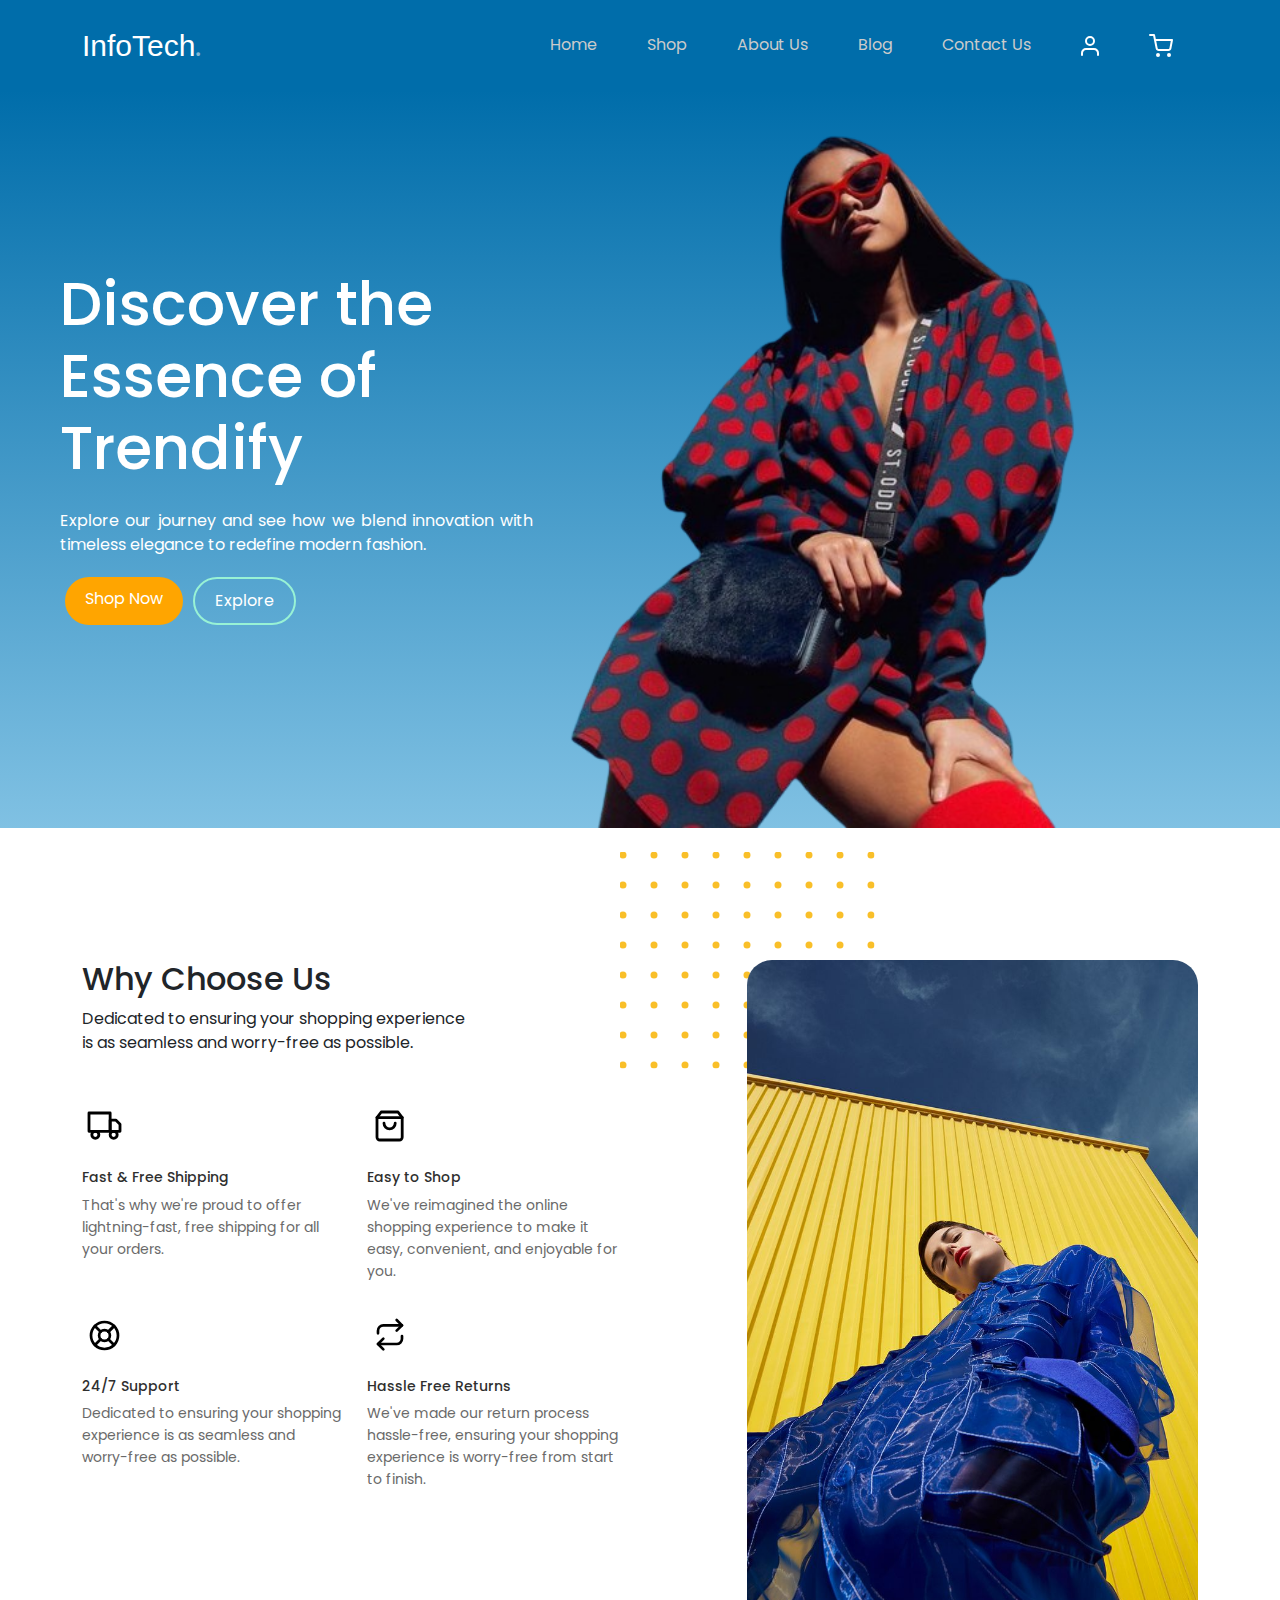
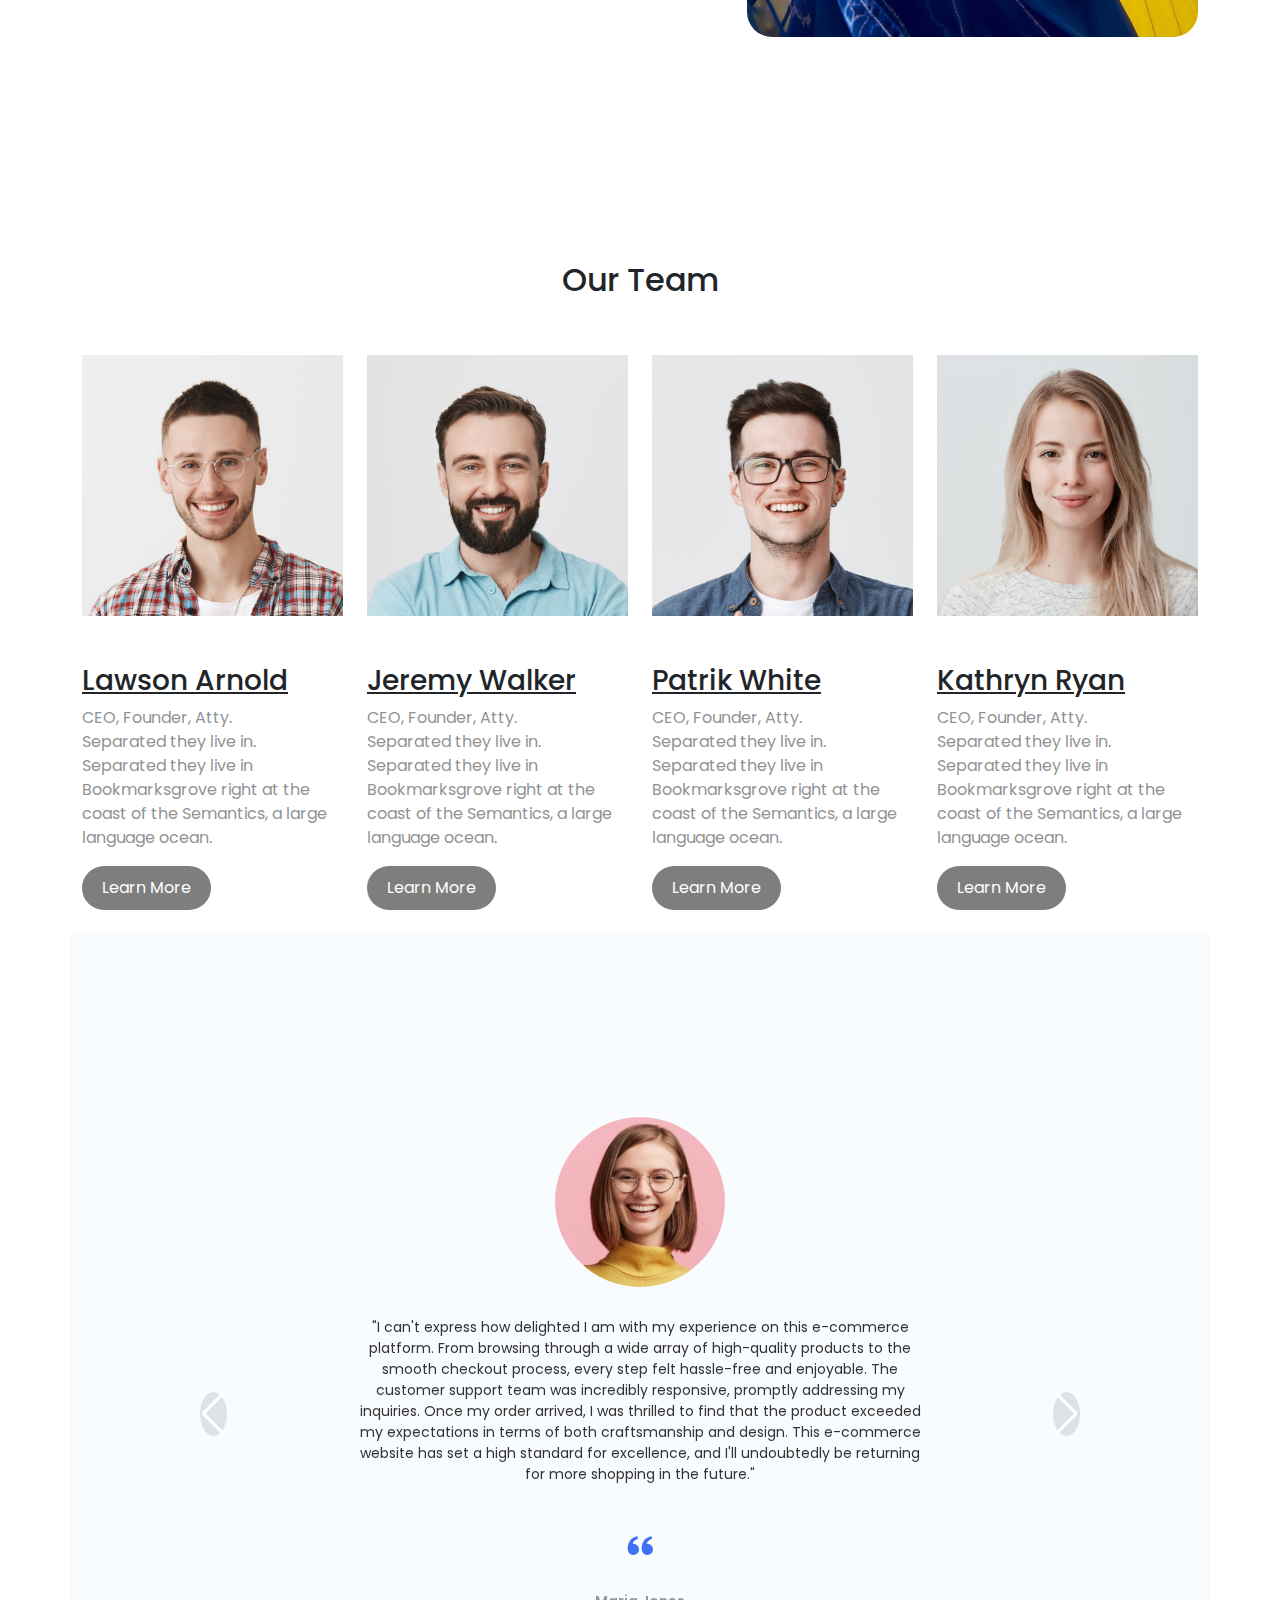
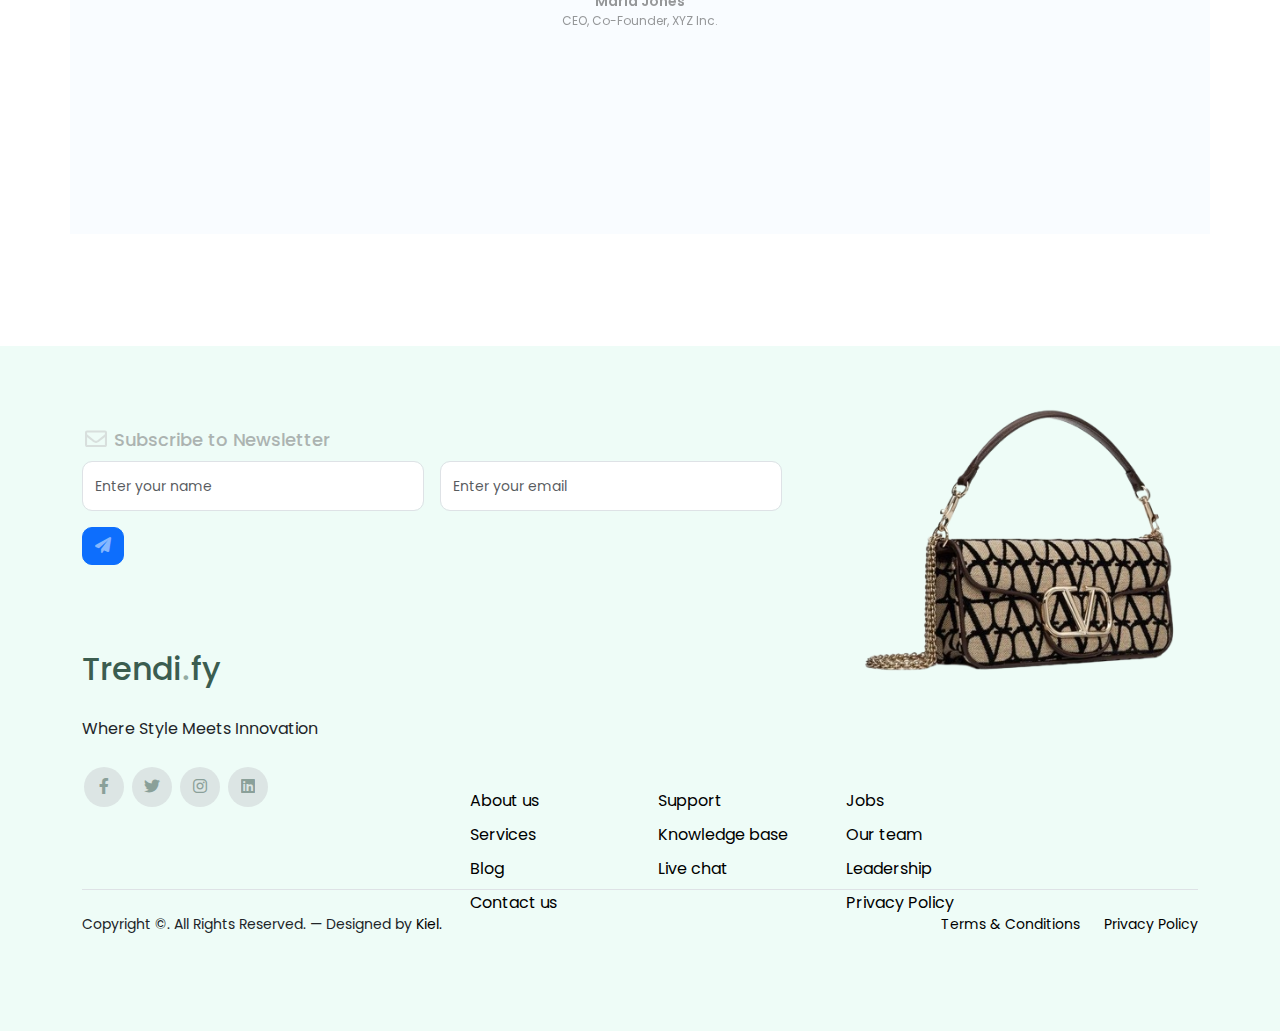
<file: about us.html>
<!DOCTYPE html>
<html lang="en">
  <head>
    <meta charset="UTF-8" />
    <meta name="viewport" content="width=device-width, initial-scale=1.0" />
    <title>Trendify</title>
		<!--CSS-->
    <link rel="stylesheet" href="css/style.css"/>
		<!--Bootstrap-->
    <link rel="stylesheet" href="bootstrap-5.3.2-dist/css/bootstrap.min.css"/>
    <link rel="stylesheet" href="bootstrap-5.3.2-dist/js/bootstrap.min.js"/>
		<!--JS Swiper-->
		<link rel="stylesheet" href="css/swiper-bundle.min.css" />
		<!--Boxicon CDN-->
    <link href='https://unpkg.com/boxicons@2.1.4/css/boxicons.min.css' rel='stylesheet'>
		<!--Font-Awesome CDN-->
    <link href="https://cdnjs.cloudflare.com/ajax/libs/font-awesome/6.0.0-beta3/css/all.min.css" rel="stylesheet">
    <link href="https://cdn.jsdelivr.net/npm/bootstrap@5.3.2/dist/css/bootstrap.min.css" rel="stylesheet" integrity="sha384-T3c6CoIi6uLrA9TneNEoa7RxnatzjcDSCmG1MXxSR1GAsXEV/Dwwykc2MPK8M2HN" crossorigin="anonymous">
		<!--Website Logo Favicon-->
		<link rel="icon" type="image/png" href="images/favicon-32x32.png" sizes="32x32" />
</head>
<body>
		<!--Navigation Menu-->
    <header class="section-section1">
      <nav class="navbar navbar-expand-lg">
        <div class="container">
          <a class="navbar-brand" href="#">InfoTech<span>.</span></a>
          <button class="navbar-toggler" type="button" data-bs-toggle="collapse" data-bs-target="#navbarSupportedContent" aria-controls="navbarSupportedContent" aria-expanded="false" aria-label="Toggle navigation">
            <span class="navbar-toggler-icon"></span>
          </button>
          <div class="collapse navbar-collapse" id="navbarSupportedContent">
            <ul class="navbar-nav ms-auto mb-2 mb-lg-0">
              <li class="nav-item">
                <a class="nav-link" href="index.html">Home</a>
              </li>
              <li class="nav-item">
                <a class="nav-link" href="shop.html">Shop</a>
              </li>
              <li class="nav-item">
                <a class="nav-link" href="about us.html">About Us</a>
              </li>
              <li class="nav-item">
                <a class="nav-link" href="blog.html">Blog</a>
              </li>
              <li class="nav-item">
                <a class="nav-link" href="contact.html">Contact Us</a>
              </li>
              <li class="nav-item">
                <a class="nav-link" href="#"><img src="images/user.svg"></a>
              </li>
              <li class="nav-item">
                <a class="nav-link" href="#"><img src="images/cart.svg"></a>
              </li>
            </ul>
          </div>
        </div>
      </nav>
    </header>

    <!--Image Header-->
    <div class="section-section2">
      <div class="col-lg-5">
          <h1>Discover the Essence of Trendify</h1>
          <p>Explore our journey and see how we blend innovation with timeless elegance to redefine modern fashion.</p>
          <div class="buttons">
              <a class="shop-now-button" href="#">Shop Now</a>
              <a class="explore-button" href="#">Explore</a>
          </div>
      </div>
      <div class="col-lg-7">
          <div class="image-container">
              <img src="images/image-header 3.png" alt="PNG Image" class="img-fluid">
          </div>
      </div>
  </div>

		<!-- Start Why Choose Us Section -->
		<div class="why-choose-section">
			<div class="container">
				<div class="row justify-content-between">
					<div class="col-lg-6">
						<h2 class="section-title">Why Choose Us</h2>
						<p>Dedicated to ensuring your shopping experience<br>is as seamless and worry-free as possible.</p>

						<div class="row my-5">
							<div class="col-6 col-md-6">
								<div class="feature">
									<div class="icon">
										<img src="images/truck.svg" class="img-fluid">
									</div>
									<h3>Fast & Free Shipping</h3>
									<p>That's why we're proud to offer lightning-fast, free shipping for all your orders.</p>
								</div>
							</div>

							<div class="col-6 col-md-6">
								<div class="feature">
									<div class="icon">
										<img src="images/bag.svg" class="img-fluid">
									</div>
									<h3>Easy to Shop</h3>
									<p>We've reimagined the online shopping experience to make it easy, convenient, and enjoyable for you.</p>
								</div>
							</div>

							<div class="col-6 col-md-6">
								<div class="feature">
									<div class="icon">
										<img src="images/support.svg" class="img-fluid">
									</div>
									<h3>24/7 Support</h3>
									<p>Dedicated to ensuring your shopping experience is as seamless and worry-free as possible.</p>
								</div>
							</div>

							<div class="col-6 col-md-6">
								<div class="feature">
									<div class="icon">
										<img src="images/return.svg" class="imf-fluid">
									</div>
									<h3>Hassle Free Returns</h3>
									<p>We've made our return process hassle-free, ensuring your shopping experience is worry-free from start to finish.</p>
								</div>
							</div>

						</div>
					</div>

					<div class="col-lg-5">
						<div class="img-wrap">
							<img src="images/why-choose-us-img.jpg" alt="Image" class="img-fluid">
						</div>
					</div>

				</div>
			</div>
		</div>

		<div class="about-us-section">
			<div class="container">

				<div class="row mb-5">
					<div class="col-lg-5 mx-auto text-center">
						<h2 class="section-title">Our Team</h2>
					</div>
				</div>

				<div class="row">

					<!-- Start Column 1 -->
					<div class="col-12 col-md-6 col-lg-3 mb-5 mb-md-0">
						<img src="images/person_1.jpg" class="img-fluid mb-5">
						<h3><a href="#" class="text-dark">Lawson Arnold</a></h3>
            <span class="d-block position mb-4">CEO, Founder, Atty.
            <p>Separated they live in.
            Separated they live in Bookmarksgrove right at the coast of the Semantics, a large language ocean.</p>
            <p class="mb-0"><a class="learn-more-button" href="#">Learn More</a></p>
					</div> 
					<!-- End Column 1 -->

					<!-- Start Column 2 -->
					<div class="col-12 col-md-6 col-lg-3 mb-5 mb-md-0">
						<img src="images/person_2.jpg" class="img-fluid mb-5">
						<h3 class="name"><a href="#" class="text-dark">Jeremy Walker</a></h3>
            <span class="d-block position mb-4">CEO, Founder, Atty.
            <p>Separated they live in.
            Separated they live in Bookmarksgrove right at the coast of the Semantics, a large language ocean.</p>
            <p class="mb-0 text-dark"><a class="learn-more-button" href="#">Learn More</a></p>

					</div> 
					<!-- End Column 2 -->

					<!-- Start Column 3 -->
					<div class="col-12 col-md-6 col-lg-3 mb-5 mb-md-0">
						<img src="images/person_3.jpg" class="img-fluid mb-5">
						<h3 class="name"><a href="#" class="text-dark">Patrik White</a></h3>
            <span class="d-block position mb-4">CEO, Founder, Atty.
            <p>Separated they live in.
            Separated they live in Bookmarksgrove right at the coast of the Semantics, a large language ocean.</p>
            <p class="mb-0"><a class="learn-more-button" href="#">Learn More</a></p>
					</div> 
					<!-- End Column 3 -->

					<!-- Start Column 4 -->
					<div class="col-12 col-md-6 col-lg-3 mb-5 mb-md-0">
						<img src="images/person_4.jpg" class="img-fluid mb-5">

						<h3 class="name"><a href="#" class="text-dark">Kathryn Ryan</a></h3>
            <span class="d-block position mb-4">CEO, Founder, Atty.
            <p>Separated they live in.
            Separated they live in Bookmarksgrove right at the coast of the Semantics, a large language ocean.</p>
            <p class="mb-0"><a class="learn-more-button" href="#">Learn More</a></p>
					</div> 
					<!-- End Column 4 -->

    <!--Testimonial-->
    <section class="testi-container" id="testi-container-2">
      <div class="testimonial mySwiper">
        <div class="testi-content swiper-wrapper">
          <div class="slide swiper-slide">
            <img src="images/person-1.png" alt="" class="image" />
            <p>
							"I can't express how delighted I am with my experience on this e-commerce platform. From browsing through a wide array of high-quality products to the smooth checkout process, every step felt hassle-free and enjoyable. The customer support team was incredibly responsive, promptly addressing my inquiries. Once my order arrived, I was thrilled to find that the product exceeded my expectations in terms of both craftsmanship and design. This e-commerce website has set a high standard for excellence, and I'll undoubtedly be returning for more shopping in the future."
            </p>

            <i class="bx bxs-quote-alt-left quote-icon"></i>

            <div class="details">
              <span class="name">Maria Jones</span>
              <span class="job">CEO, Co-Founder, XYZ Inc.</span>
            </div>
          </div>
          <div class="slide swiper-slide">
            <img src="images/person-1.png" alt="" class="image" />
            <p>
							"I can't praise the modern interior design services offered by this website enough. From the moment I engaged with their talented team, it was evident that they were committed to making my vision a reality. Their keen attention to detail, creative flair, and dedication to understanding my preferences made the entire design process seamless and enjoyable. The end result was nothing short of spectacular – a beautifully transformed living space that perfectly reflects my style and needs. I wholeheartedly recommend this website to anyone seeking top-notch modern interior design services that truly elevate the ambiance of your home."
            </p>

            <i class="bx bxs-quote-alt-left quote-icon"></i>

            <div class="details">
              <span class="name">Karrie Garner</span>
              <span class="job">CEO of I.K Furnitures Corp</span>
            </div>
          </div>
          <div class="slide swiper-slide">
            <img src="images/person-1.png" alt="" class="image" />
            <p>
							"This modern interior design website has been a game-changer for me. Their team's creativity, professionalism, and attention to detail have turned my house into a dream home. From the initial consultation to the final execution, every step was a pleasure. The innovative design concepts and practical solutions they introduced have not only elevated the aesthetics of my space but also enhanced its functionality. I am beyond satisfied with the transformation they've achieved, and I can't recommend this website enough to anyone looking for a modern interior design partner."
            </p>

            <i class="bx bxs-quote-alt-left quote-icon"></i>

            <div class="details">
              <span class="name">Marnie Lotter</span>
              <span class="job">COO, Shareholder of Francisco Org.</span>
            </div>
          </div>
        </div>
        <div class="swiper-button-next nav-btn"></div>
        <div class="swiper-button-prev nav-btn"></div>
        <div class="swiper-pagination"></div>
      </div>
    </section>

					

				</div>
			</div>
		</div>
		<!-- Start Footer Section -->
		<footer class="footer-section">
			<div class="container relative">

				<div class="bag-img">
					<img src="images/bag.png" alt="Image" class="img-fluid">
				</div>

				<div class="row">
					<div class="col-lg-8">
						<div class="subscription-form">
							<h3 class="d-flex align-items-center"><span class="me-1"><img src="images/envelope-outline.svg" alt="Image" class="img-fluid"></span><span>Subscribe to Newsletter</span></h3>

							<form action="#" class="row g-3">
								<div class="col-auto">
									<input type="text" class="form-control" placeholder="Enter your name">
								</div>
								<div class="col-auto">
									<input type="email" class="form-control" placeholder="Enter your email">
								</div>
								<div class="col-auto">
									<button class="btn btn-primary">
										<span class="fa fa-paper-plane"></span>
									</button>
								</div>
							</form>

						</div>
					</div>
				</div>

				<div class="row g-5 mb-5">
					<div class="col-lg-4">
						<div class="mb-4 footer-logo-wrap"><a href="#" class="footer-logo">Trendi<span>.</span>fy</a></div>
						<p class="mb-4">Where Style Meets Innovation</p>

						<ul class="list-unstyled custom-social">
							<li><a href="#"><span class="fa fa-brands fa-facebook-f"></span></a></li>
							<li><a href="#"><span class="fa fa-brands fa-twitter"></span></a></li>
							<li><a href="#"><span class="fa fa-brands fa-instagram"></span></a></li>
							<li><a href="#"><span class="fa fa-brands fa-linkedin"></span></a></li>
						</ul>
					</div>

					<div class="col-lg-8">
						<div class="row links-wrap">
							<div class="col-6 col-sm-6 col-md-3">
								<ul class="list-unstyled">
									<li><a href="#">About us</a></li>
									<li><a href="#">Services</a></li>
									<li><a href="#">Blog</a></li>
									<li><a href="#">Contact us</a></li>
								</ul>
							</div>

							<div class="col-6 col-sm-6 col-md-3">
								<ul class="list-unstyled">
									<li><a href="#">Support</a></li>
									<li><a href="#">Knowledge base</a></li>
									<li><a href="#">Live chat</a></li>
								</ul>
							</div>

							<div class="col-6 col-sm-6 col-md-3">
								<ul class="list-unstyled">
									<li><a href="#">Jobs</a></li>
									<li><a href="#">Our team</a></li>
									<li><a href="#">Leadership</a></li>
									<li><a href="#">Privacy Policy</a></li>
								</ul>
							</div>
						</div>
					</div>

				</div>

				<div class="border-top copyright">
					<div class="row pt-4">
						<div class="col-lg-6">
							<p class="mb-2 text-center text-lg-start">Copyright &copy;. All Rights Reserved. &mdash; Designed by <a href="#">Kiel.</a> 
            </p>
						</div>

						<div class="col-lg-6 text-center text-lg-end">
							<ul class="list-unstyled d-inline-flex ms-auto">
								<li class="me-4"><a href="#">Terms &amp; Conditions</a></li>
								<li><a href="#">Privacy Policy</a></li>
							</ul>
						</div>

					</div>
				</div>

			</div>
		</footer>


</body>
</html>
</file>
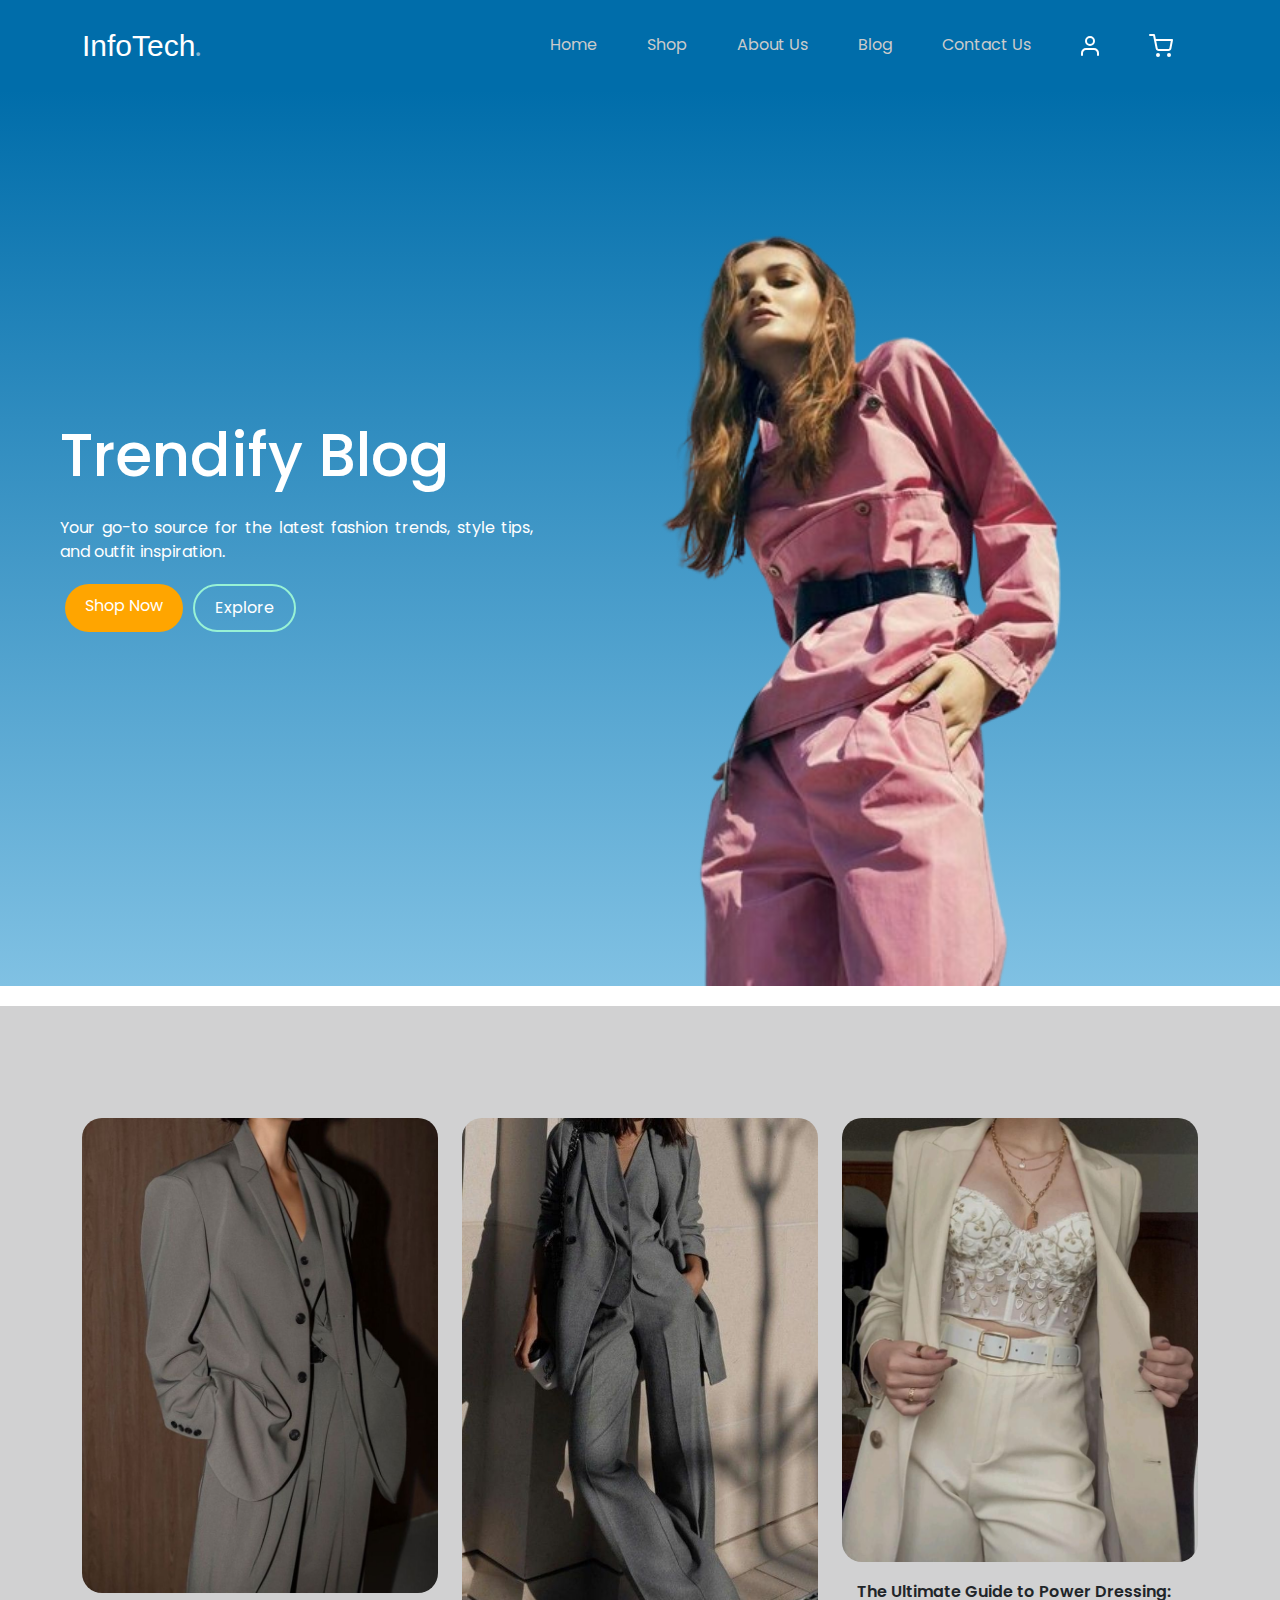
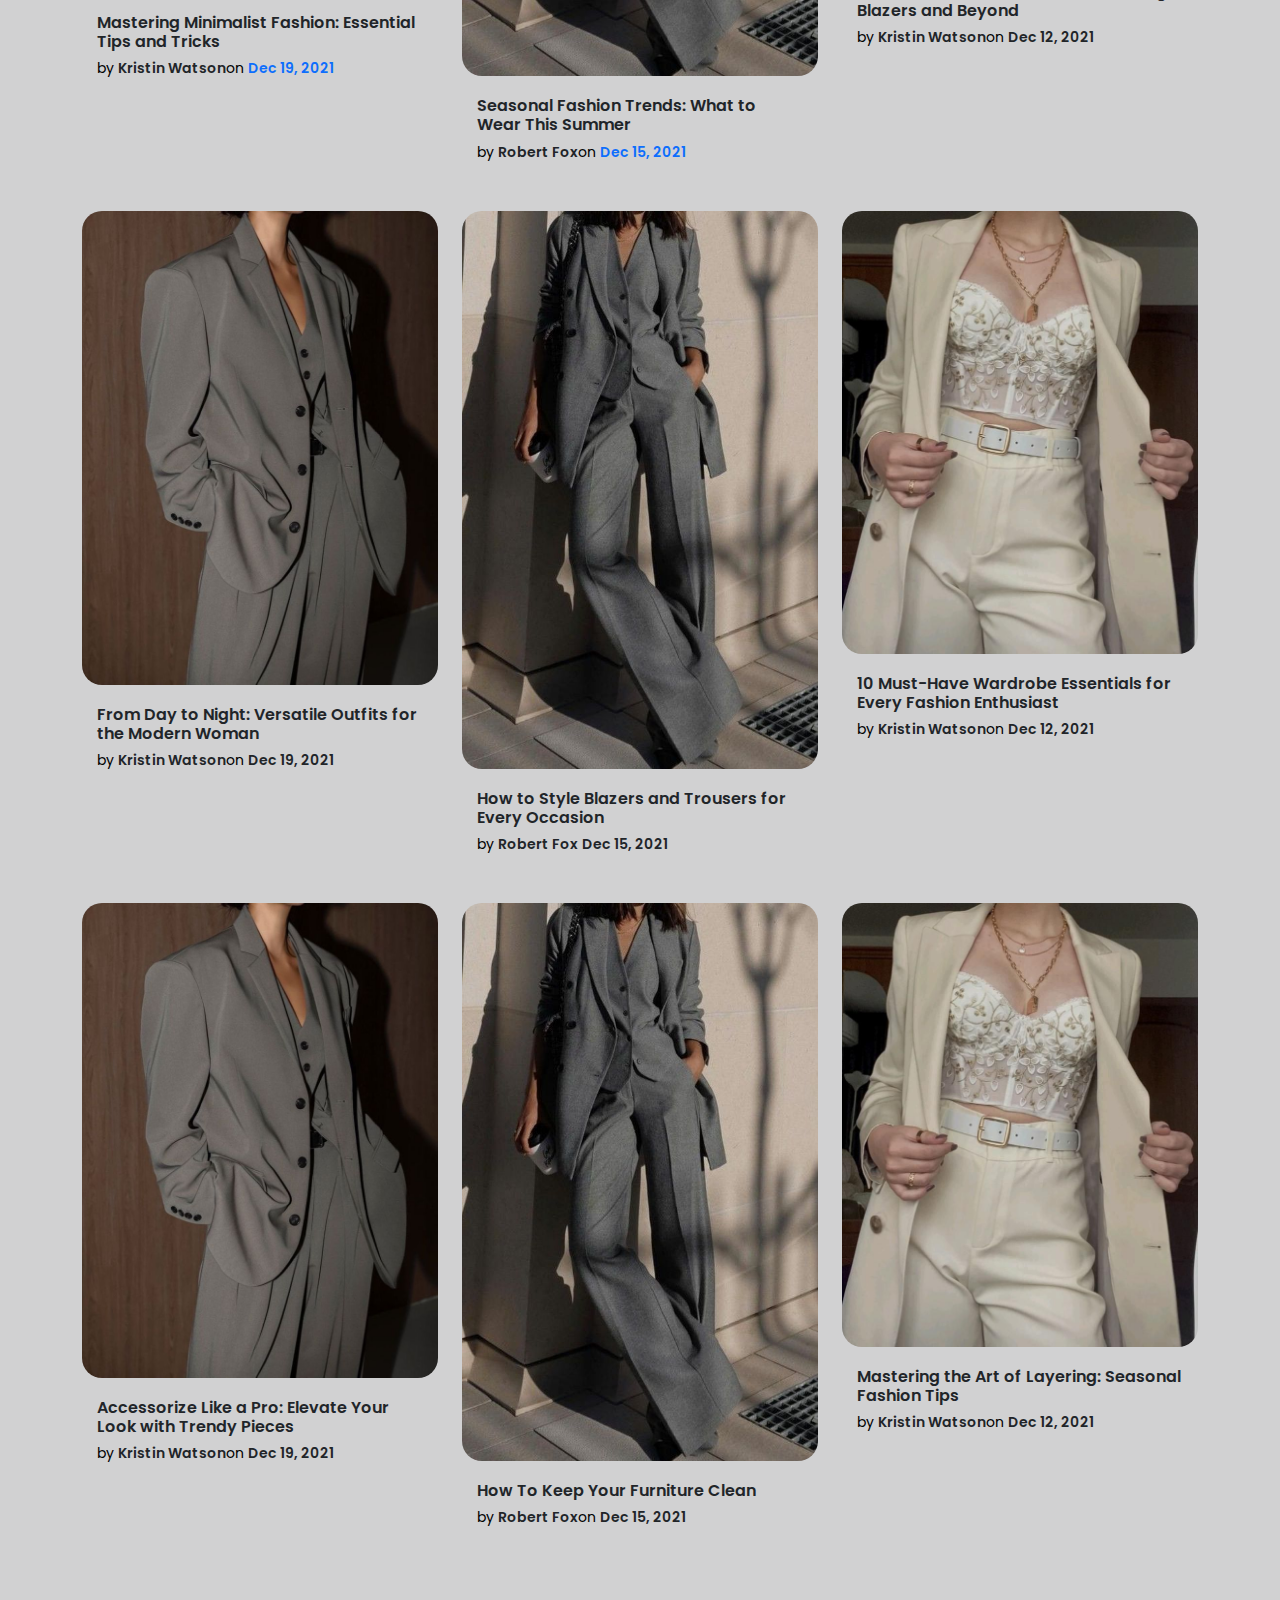
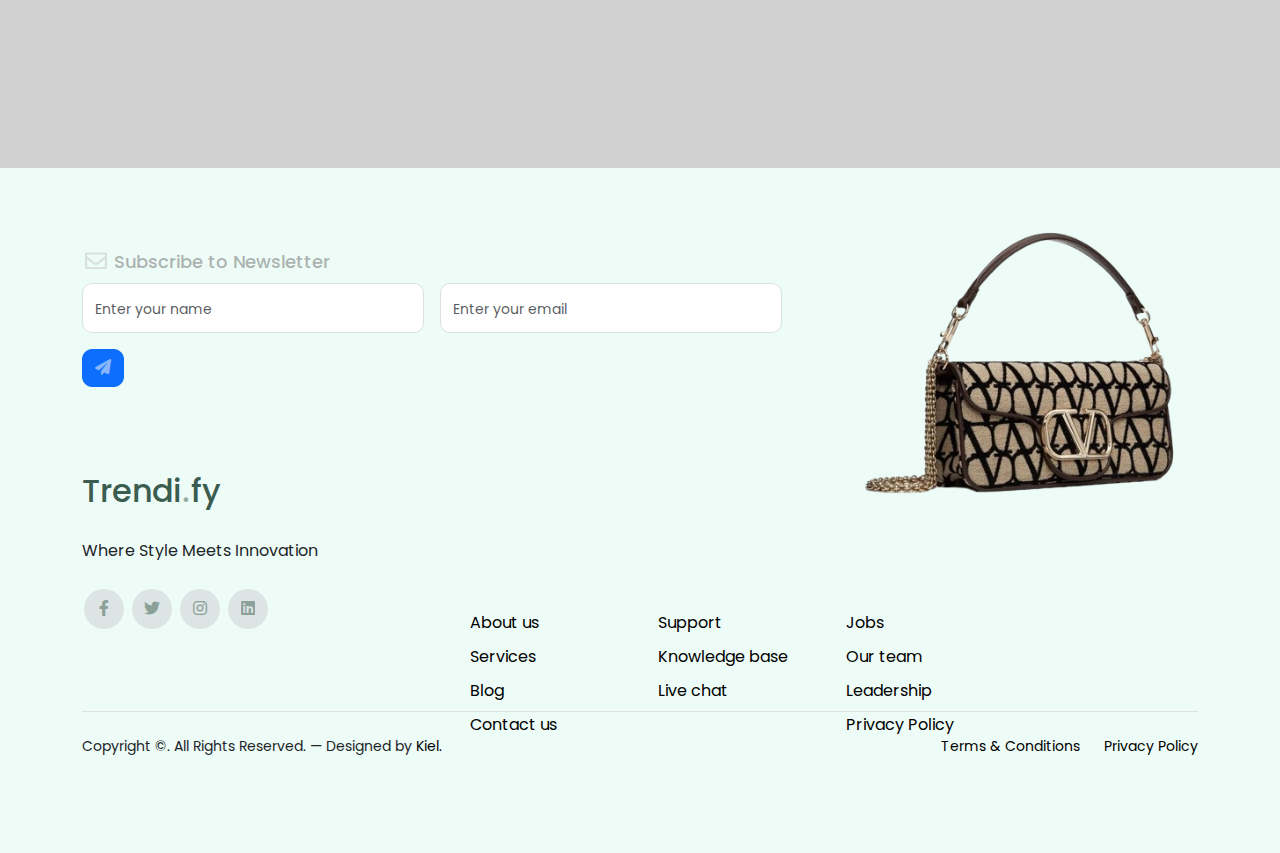
<file: blog.html>
<!DOCTYPE html>
<html lang="en">
  <head>
    <meta charset="UTF-8" />
    <meta name="viewport" content="width=device-width, initial-scale=1.0" />
    <title>Trendify</title>
		<!--CSS-->
    <link rel="stylesheet" href="css/style.css"/>
		<!--Bootstrap-->
    <link rel="stylesheet" href="bootstrap-5.3.2-dist/css/bootstrap.min.css"/>
    <link rel="stylesheet" href="bootstrap-5.3.2-dist/js/bootstrap.min.js"/>
		<!--JS Swiper-->
		<link rel="stylesheet" href="css/swiper-bundle.min.css" />
		<!--Boxicon CDN-->
    <link href='https://unpkg.com/boxicons@2.1.4/css/boxicons.min.css' rel='stylesheet'>
		<!--Font-Awesome CDN-->
    <link href="https://cdnjs.cloudflare.com/ajax/libs/font-awesome/6.0.0-beta3/css/all.min.css" rel="stylesheet">
    <link href="https://cdn.jsdelivr.net/npm/bootstrap@5.3.2/dist/css/bootstrap.min.css" rel="stylesheet" integrity="sha384-T3c6CoIi6uLrA9TneNEoa7RxnatzjcDSCmG1MXxSR1GAsXEV/Dwwykc2MPK8M2HN" crossorigin="anonymous">
		<!--Website Logo Favicon-->
		<link rel="icon" type="image/png" href="images/favicon-32x32.png" sizes="32x32" />
</head>
<body>
		<!--Navigation Menu-->
    <header class="section-section1">
      <nav class="navbar navbar-expand-lg">
        <div class="container">
          <a class="navbar-brand" href="#">InfoTech<span>.</span></a>
          <button class="navbar-toggler" type="button" data-bs-toggle="collapse" data-bs-target="#navbarSupportedContent" aria-controls="navbarSupportedContent" aria-expanded="false" aria-label="Toggle navigation">
            <span class="navbar-toggler-icon"></span>
          </button>
          <div class="collapse navbar-collapse" id="navbarSupportedContent">
            <ul class="navbar-nav ms-auto mb-2 mb-lg-0">
              <li class="nav-item">
                <a class="nav-link" href="index.html">Home</a>
              </li>
              <li class="nav-item">
                <a class="nav-link" href="shop.html">Shop</a>
              </li>
              <li class="nav-item">
                <a class="nav-link" href="about us.html">About Us</a>
              </li>
              <li class="nav-item">
                <a class="nav-link" href="blog.html">Blog</a>
              </li>
              <li class="nav-item">
                <a class="nav-link" href="contact.html">Contact Us</a>
              </li>
              <li class="nav-item">
                <a class="nav-link" href="#"><img src="images/user.svg"></a>
              </li>
              <li class="nav-item">
                <a class="nav-link" href="#"><img src="images/cart.svg"></a>
              </li>
            </ul>
          </div>
        </div>
      </nav>
    </header>

    <!--Image Header-->
    <div class="section-section2">
      <div class="col-lg-5">
          <h1>Trendify Blog</h1>
          <p>Your go-to source for the latest fashion trends, style tips, and outfit inspiration.</p>
          <div class="buttons">
              <a class="shop-now-button" href="#">Shop Now</a>
              <a class="explore-button" href="#">Explore</a>
          </div>
      </div>
      <div class="col-lg-7">
          <div class="image-container">
              <img src="images/image-header 5.png" alt="PNG Image" class="img-fluid">
          </div>
      </div>
  </div>

		<!-- Start Blog Section -->
		<div class="blog-section">
			<div class="container">
				
				<div class="row">

					<div class="col-12 col-sm-6 col-md-4 mb-5">
						<div class="post-entry">
							<a href="#" class="post-thumbnail"><img src="images/post-1.jpg" alt="Image" class="img-fluid"></a>
							<div class="post-content-entry">
								<h3><a class="text-dark" href="#">Mastering Minimalist Fashion: Essential Tips and Tricks</a></h3>
								<div class="meta">
									by <a class="text-dark" href="#">Kristin Watson</a>on <a href="#">Dec 19, 2021</a>
								</div>
							</div>
						</div>
					</div>

					<div class="col-12 col-sm-6 col-md-4 mb-5">
						<div class="post-entry">
							<a href="#" class="post-thumbnail"><img src="images/post-2.jpg" alt="Image" class="img-fluid"></a>
							<div class="post-content-entry">
								<h3><a class="text-dark" href="#">Seasonal Fashion Trends: What to Wear This Summer</a></h3>
								<div class="meta">
									by <a class="text-dark" href="#">Robert Fox</a>on <a href="#">Dec 15, 2021</a>
								</div>
							</div>
						</div>
					</div>

					<div class="col-12 col-sm-6 col-md-4 mb-5">
						<div class="post-entry">
							<a href="#" class="post-thumbnail"><img src="images/post-3.jpg" alt="Image" class="img-fluid"></a>
							<div class="post-content-entry">
								<h3><a class="text-dark" href="#">The Ultimate Guide to Power Dressing: Blazers and Beyond</a></h3>
								<div class="meta">
									by <a class="text-dark" href="#">Kristin Watson</a>on <a class="text-dark" href="#">Dec 12, 2021</a>
								</div>
							</div>
						</div>
					</div>

					<div class="col-12 col-sm-6 col-md-4 mb-5">
						<div class="post-entry">
							<a href="#" class="post-thumbnail"><img src="images/post-1.jpg" alt="Image" class="img-fluid"></a>
							<div class="post-content-entry">
								<h3><a class="text-dark" href="#">From Day to Night: Versatile Outfits for the Modern Woman</a></h3>
								<div class="meta">
									by <a class="text-dark" href="#">Kristin Watson</a>on <a class="text-dark" href="#">Dec 19, 2021</a>
								</div>
							</div>
						</div>
					</div>

					<div class="col-12 col-sm-6 col-md-4 mb-5">
						<div class="post-entry">
							<a href="#" class="post-thumbnail"><img src="images/post-2.jpg" alt="Image" class="img-fluid"></a>
							<div class="post-content-entry">
								<h3><a class="text-dark" href="#">How to Style Blazers and Trousers for Every Occasion</a></h3>
								<div class="meta">
									by <a class="text-dark" href="#">Robert Fox</a> <a class="text-dark" href="#">Dec 15, 2021</a>
								</div>
							</div>
						</div>
					</div>

					<div class="col-12 col-sm-6 col-md-4 mb-5">
						<div class="post-entry">
							<a href="#" class="post-thumbnail"><img src="images/post-3.jpg" alt="Image" class="img-fluid"></a>
							<div class="post-content-entry">
								<h3><a class="text-dark" href="#">10 Must-Have Wardrobe Essentials for Every Fashion Enthusiast</a></h3>
								<div class="meta">
									by <a class="text-dark" href="#">Kristin Watson</a>on <a class="text-dark" href="#">Dec 12, 2021</a>
								</div>
							</div>
						</div>
					</div>

					<div class="col-12 col-sm-6 col-md-4 mb-5">
						<div class="post-entry">
							<a href="#" class="post-thumbnail"><img src="images/post-1.jpg" alt="Image" class="img-fluid"></a>
							<div class="post-content-entry">
								<h3><a class="text-dark" href="#">Accessorize Like a Pro: Elevate Your Look with Trendy Pieces</a></h3>
								<div class="meta">
									by <a class="text-dark" href="#">Kristin Watson</a>on <a class="text-dark" href="#">Dec 19, 2021</a>
								</div>
							</div>
						</div>
					</div>

					<div class="col-12 col-sm-6 col-md-4 mb-5">
						<div class="post-entry">
							<a href="#" class="post-thumbnail"><img src="images/post-2.jpg" alt="Image" class="img-fluid"></a>
							<div class="post-content-entry">
								<h3><a class="text-dark" href="#">How To Keep Your Furniture Clean</a></h3>
								<div class="meta">
									by <a class="text-dark" href="#">Robert Fox</a>on <a class="text-dark" href="#">Dec 15, 2021</a>
								</div>
							</div>
						</div>
					</div>

					<div class="col-12 col-sm-6 col-md-4 mb-5">
						<div class="post-entry">
							<a href="#" class="post-thumbnail"><img src="images/post-3.jpg" alt="Image" class="img-fluid"></a>
							<div class="post-content-entry">
								<h3><a class="text-dark" href="#">Mastering the Art of Layering: Seasonal Fashion Tips</a></h3>
								<div class="meta">
									by <a class="text-dark" href="#">Kristin Watson</a>on <a class="text-dark" href="#">Dec 12, 2021</a>
								</div>
							</div>
						</div>
					</div>

				</div>
			</div>
		</div>

		<!-- Start Footer Section -->
		<footer class="footer-section">
			<div class="container relative">

				<div class="bag-img">
					<img src="images/bag.png" alt="Image" class="img-fluid">
				</div>

				<div class="row">
					<div class="col-lg-8">
						<div class="subscription-form">
							<h3 class="d-flex align-items-center"><span class="me-1"><img src="images/envelope-outline.svg" alt="Image" class="img-fluid"></span><span>Subscribe to Newsletter</span></h3>

							<form action="#" class="row g-3">
								<div class="col-auto">
									<input type="text" class="form-control" placeholder="Enter your name">
								</div>
								<div class="col-auto">
									<input type="email" class="form-control" placeholder="Enter your email">
								</div>
								<div class="col-auto">
									<button class="btn btn-primary">
										<span class="fa fa-paper-plane"></span>
									</button>
								</div>
							</form>

						</div>
					</div>
				</div>

				<div class="row g-5 mb-5">
					<div class="col-lg-4">
						<div class="mb-4 footer-logo-wrap"><a href="#" class="footer-logo">Trendi<span>.</span>fy</a></div>
						<p class="mb-4">Where Style Meets Innovation</p>

						<ul class="list-unstyled custom-social">
							<li><a href="#"><span class="fa fa-brands fa-facebook-f"></span></a></li>
							<li><a href="#"><span class="fa fa-brands fa-twitter"></span></a></li>
							<li><a href="#"><span class="fa fa-brands fa-instagram"></span></a></li>
							<li><a href="#"><span class="fa fa-brands fa-linkedin"></span></a></li>
						</ul>
					</div>

					<div class="col-lg-8">
						<div class="row links-wrap">
							<div class="col-6 col-sm-6 col-md-3">
								<ul class="list-unstyled">
									<li><a href="#">About us</a></li>
									<li><a href="#">Services</a></li>
									<li><a href="#">Blog</a></li>
									<li><a href="#">Contact us</a></li>
								</ul>
							</div>

							<div class="col-6 col-sm-6 col-md-3">
								<ul class="list-unstyled">
									<li><a href="#">Support</a></li>
									<li><a href="#">Knowledge base</a></li>
									<li><a href="#">Live chat</a></li>
								</ul>
							</div>

							<div class="col-6 col-sm-6 col-md-3">
								<ul class="list-unstyled">
									<li><a href="#">Jobs</a></li>
									<li><a href="#">Our team</a></li>
									<li><a href="#">Leadership</a></li>
									<li><a href="#">Privacy Policy</a></li>
								</ul>
							</div>
						</div>
					</div>

				</div>

				<div class="border-top copyright">
					<div class="row pt-4">
						<div class="col-lg-6">
							<p class="mb-2 text-center text-lg-start">Copyright &copy;. All Rights Reserved. &mdash; Designed by <a href="#">Kiel.</a>
            </p>
						</div>

						<div class="col-lg-6 text-center text-lg-end">
							<ul class="list-unstyled d-inline-flex ms-auto">
								<li class="me-4"><a href="#">Terms &amp; Conditions</a></li>
								<li><a href="#">Privacy Policy</a></li>
							</ul>
						</div>

					</div>
				</div>

			</div>
		</footer>

    <script src="js/swiper-bundle.min.js"></script>
    <script src="js/script.js"></script>
    <script src="https://cdn.jsdelivr.net/npm/bootstrap@5.3.2/dist/js/bootstrap.bundle.min.js" integrity="sha384-C6RzsynM9kWDrMNeT87bh95OGNyZPhcTNXj1NW7RuBCsyN/o0jlpcV8Qyq46cDfL" crossorigin="anonymous"></script>
  
</body>
</html>
</file>
<file: css/style.css>
@import url("https://fonts.googleapis.com/css?family=Poppins:200,300,400,500,600,700,800,900&display=swap");

* {
  margin: 0;
  padding: 0;
  font-family: 'Poppins', sans-serif;
  box-sizing: border-box;
}

body {
  margin: 0;
  padding: 0;
  width: 100%;
  max-width: 100%;
  overflow-x: hidden;
  font-family: 'Poppins', sans-serif;
}

/* Starts customization of the navigation*/
.container .navbar-brand{
  color: #ffffff;
  font-size: 30px;
  font-family: 'Poppin', sans-serif;
  font-weight: 400;
}

span {
  opacity: 0.5;
}

.container .navbar-nav .nav-item .nav-link {
  color: #cbcbcb;
  padding: 25px;
}

.section-section1 {
  background: #006DAA;
}

.nav-link {
  position: relative;
  transition: color 0.3s;
}

.nav-link:hover {
  color: #c0c2c2; /* Text color on hover */
}

/* Add the underline */
.nav-link::before {
  content: "";
  position: absolute;
  bottom: 15px; /* Adjust the distance of the underline from the text as needed */
  left: 0;
  right: 0;
  height: 4px; /* Adjust the thickness of the underline as needed */
  background-color: #ffcc00; /* Underline color on hover */
  transform: scaleX(0); /* Start with no width */
  transition: transform 0.3s; /* Smooth transition for the underline */
}

.nav-link:hover::before {
  transform: scaleX(1); /* Expand the underline on hover */
}
/* End customization of the navigation*/

/*Starts the content in left side*/
.section-section2 {
  display: flex;
  justify-content: space-between;
  align-items: center;
  background: linear-gradient(to top, #80c1e3, #006DAA);
  overflow: hidden;
  margin-bottom: 20px;
}

/* Media Queries for Responsive Design */

@media (max-width: 991px) {
  .section-section2 {
      padding: 15px; /* Adjust padding for medium screens */
  }

  .section-section2 h1 {
      font-size: 2rem; /* Reduce heading size */
  }

  .section-section2 p {
      font-size: 0.9rem; /* Reduce paragraph size */
  }

  .buttons {
      flex-direction: column; /* Stack buttons vertically on small screens */
  }
}

@media (max-width: 767px) {
  .section-section2 {
      padding: 10px; /* Adjust padding for small screens */
      text-align: center; /* Center text on small screens */
  }

  .section-section2 h1 {
      font-size: 1.75rem; /* Further reduce heading size */
  }

  .section-section2 p {
      font-size: 0.8rem; /* Further reduce paragraph size */
  }

  .buttons .btn {
      width: 100%; /* Full-width buttons on small screens */
      text-align: center; /* Center button text */
  }
}


.col-lg-5 h1 {
  font-size: 60px;
  color: #fff;
  padding-left: 60px;
}

.col-lg-5 p {
  font-size: 16px;
  margin-top: 25px;
  padding-left: 60px;
  text-align: justify;
  color: #ffffff;
}

.buttons {
  display: flex;
  margin-left: 40px;
  margin-top: 20px;
  padding-left: 20px;
}

.shop-now-button {
  background-color: #FFA500;
  color: #ffffff;
  display: inline-block;
  padding: 10px 20px;
  margin-left: 5px;
  margin-bottom: 25px;
  text-decoration: none;
  font-size: 16px;
  border-radius: 25px;
  cursor: pointer;
}

.shop-now-button:hover {
  background: #ffe600;
  border: none;
  color: #333;
  box-shadow: 5px 5px 10px #282727;
  transition: 0.3s;
}

.explore-button {
  background-color: transparent;
  color: #fff;
  padding: 10px 20px;
  text-decoration: none;
  border: 2px solid #98f2d5; /* White outline */
  margin-left: 10px;
  margin-bottom: 25px;
  font-size: 16px;
  border-radius: 25px;
  cursor: pointer;
}

.explore-button:hover {
  background-color: #1c9d75;
  color: #fff;
  box-shadow: 5px 5px 10px #282727;
  transition: 0.3s;
}

/* Responsive styles using media queries for the buttons */
@media (max-width: 768px) {
  .shop-now-button {
      padding: 8px 16px; /* Adjust padding for smaller screens */
      font-size: 14px; /* Adjust font size for smaller screens */
  }
}

@media (max-width: 480px) {
  .explore-button {
      padding: 6px 12px; /* Adjust padding for even smaller screens */
      font-size: 12px; /* Adjust font size for even smaller screens */
  }
}
/* Ends the content in left side*/

/*Starts the customization in right side*/
.col-lg-7 .image-container {
  flex: 1;
  text-align: right; /* Aligns the image to the right within the container */
  max-width: 100%;
  height: auto;
  padding-right: 20%;
}

.image-container {
  position: relative; /* Allows image to be positioned inside */
  width: 100%; /* Container takes full width of the column */
}

.image-container img {
  width: 100%; /* Image scales to the width of the container */
  height: auto; /* Maintains aspect ratio */
  object-fit: cover; /* Ensures image covers container */
}

/* Media Queries for Responsive Design */

@media (max-width: 1199px) {
  .section-section2 {
      flex-direction: column; /* Stack columns on medium screens */
  }

  .col-lg-5, .col-lg-7 {
      text-align: center; /* Center text and images on small screens */
  }

  .image-container img {
      width: 100%; /* Ensure image scales with the container */
  }
}

@media (max-width: 991px) {
  .section-section2 {
      padding: 10px; /* Adjust padding on smaller screens */
  }

  .image-container img {
      width: 100%; /* Ensure image scales with the container */
      height: auto; /* Maintain aspect ratio */
  }
}

@media (max-width: 767px) {
  .section-section2 {
      padding: 5px; /* Further reduce padding on extra-small screens */
  }

  .col-lg-5, .col-lg-7 {
      width: 100%; /* Full width columns on extra-small screens */
  }
}

/*Ends the customization in right side*/

/*Starts Second Row Content*/
/*Starts the customization in products*/
.row .col-md-4 .content {
  background: #ffffff;
}

.row .col-md-8 .product-container .product {
  background: #ffffff;
}

/* Add custom CSS styles for responsiveness and spacing */
.content {
  padding: 20px;
}

.product-container {
  display: flex;
  flex-wrap: wrap;
  flex-direction: row;
  margin-right: 20px;
  padding-right: 70px;
}

.product {
  flex: 0 0 calc(33.333% - 20px); /* 3 items per row with spacing */
  margin-right: 20px;
  margin-bottom: 20px;
  text-align: center;
}

.col-md-9 .product-container{
  margin-top: 60px;
}

.col-md-8 .product-container h5 {
  font-family: 'Poppins', sans-serif;
  font-size: 15px;
}

/* Media query for responsive design */
@media (max-width: 768px) {
  .content {
      padding: 10px;
  }

  .product {
      flex: 0 0 calc(50% - 10px); /* 2 items per row with spacing */
      margin-right: 10px;
      margin-bottom: 10px;
  }
}

/*Heading on Second Content*/
.col-md-4 .content h4{
  margin-top: 60px;
  padding-left: 60px;
}

.col-md-4 .content p {
  padding-left: 60px;
  color: #6b6b6a;
}

.explore-button-2 {
  background-color: #000000;
  color: #ffffff;
  display: inline-block;
  padding: 10px 20px;
  margin-right: 60px;
  margin-left: 60px;
  text-decoration: none;
  font-size: 16px;
  border-radius: 25px;
  cursor: pointer;

}

.explore-button-2:hover {
  background-color: #8e8f8f;
  color: #fff;
  box-shadow: 5px 5px 10px #000000;
  transition: 0.3s;
}
/* Ends the Heading on Second Content*/

/*Start customization of third Content*/

.why-choose-section {
  padding: 7rem 0; 
}
.why-choose-section .img-wrap {
position: relative; 
}
.why-choose-section .img-wrap:before {
  position: absolute;
  content: "";
  width: 255px;
  height: 217px;
  background-image: url("../images/dots-yellow.svg");
  background-repeat: no-repeat;
  background-size: contain;
  -webkit-transform: translate(-50%, -50%);
  -ms-transform: translate(-50%, -50%);
  transform: translate(-50%, -50%);
  z-index: -1; 
}

.why-choose-section .img-wrap img {
  border-radius: 25px; 
}

.feature {
  margin-bottom: 30px; 
}

.feature .icon {
  display: inline-block;
  position: relative;
  margin-bottom: 20px; 
}

.feature .icon:before {
  content: "";
  width: 33px;
  height: 33px;
  position: absolute;
  border-radius: 50%;
  right: -8px;
  bottom: 0; 
}

.feature h3 {
  font-size: 14px;
  color: #2f2f2f; 
}

.feature p {
  font-size: 14px;
  line-height: 22px;
  color: #6a6a6a; 
}
/*Ends the customization of third content*/

/*Start the customization of fourth content*/
.we-help-section {
  padding: 7rem 0; 
}

.we-help-section .imgs-grid {
  display: -ms-grid;
  display: grid;
  -ms-grid-columns: (1fr)[30];
  grid-template-columns: repeat(30, 1fr);
  position: relative; 
}

.we-help-section .imgs-grid:before {
  position: absolute;
  content: "";
  width: 255px;
  height: 217px;
  background-image: url("/images/dots-green.svg");
  background-size: contain;
  background-repeat: no-repeat;
  -webkit-transform: translate(-40%, -40%);
  -ms-transform: translate(-40%, -40%);
  transform: translate(-40%, -40%);
  z-index: -1; 
}

.we-help-section .imgs-grid .grid {
  position: relative; 
}

.we-help-section .imgs-grid .grid img {
  border-radius: 25px;
  max-width: 100%; 
}

.we-help-section .imgs-grid .grid.grid-1 {
  -ms-grid-column: 1;
  -ms-grid-column-span: 18;
  grid-column: 1 / span 18;
  -ms-grid-row: 1;
  -ms-grid-row-span: 27;
  grid-row: 1 / span 27; 
}

.we-help-section .imgs-grid .grid.grid-2 {
  -ms-grid-column: 19;
  -ms-grid-column-span: 27;
  grid-column: 19 / span 27;
  -ms-grid-row: 1;
  -ms-grid-row-span: 5;
  grid-row: 1 / span 5;
  padding-left: 20px; 
}

.we-help-section .imgs-grid .grid.grid-3 {
  -ms-grid-column: 14;
  -ms-grid-column-span: 16;
  grid-column: 14 / span 16;
  -ms-grid-row: 6;
  -ms-grid-row-span: 27;
  grid-row: 6 / span 27;
  padding-top: 20px; 
}

.custom-list {
  width: 100%; 
}

.custom-list li {
  display: inline-block;
  width: calc(50% - 20px);
  margin-bottom: 12px;
  line-height: 1.5;
  position: relative;
  padding-left: 20px; 
}

.custom-list li:before {
  content: "";
  width: 10px;
  height: 10px;
  border-radius: 50%;
  border: 2px solid #101010;
  position: absolute;
  left: 0;
  top: 8px;
  flex-direction: column;
  display: flex;
}

.list-unstyled .btn {
  background-color: #000000;
  color: #ffffff;
  display: inline-block;
  text-decoration: none;
  font-size: 16px;
  border-radius: 25px;
  cursor: pointer;
  padding: 10px 20px;
  font-size: 16px;
  margin-top: 10%;
}

.list-unstyled .btn:hover {
  background-color: #8e8f8f;
  color: #fff;
  box-shadow: 5px 5px 10px #000000;
  transition: 0.3s;
}

.popular-product {
  padding: 0 0 7rem 0; 
}

.popular-product .product-item-sm h3 {
  font-size: 14px;
  font-weight: 700;
  color: #2f2f2f; 
}
.popular-product .product-item-sm a {
  text-decoration: none;
  color: #2f2f2f;
  -webkit-transition: .3s all ease;
  -o-transition: .3s all ease;
  transition: .3s all ease; 
}

.popular-product .product-item-sm a:hover {
  color: rgba(47, 47, 47, 0.5); 
}

.popular-product .product-item-sm p {
  line-height: 1.4;
  margin-bottom: 10px;
  font-size: 14px; 
}
.popular-product .product-item-sm .thumbnail {
  margin-right: 10px;
  -webkit-box-flex: 0;
  -ms-flex: 0 0 120px;
  flex: 0 0 120px;
  position: relative; 
}
.product-item-sm .pt-3 .more-button {
  background-color: #000000;
  color: #ffffff;
  display: inline-block;
  padding: 10px 10px;
  border-radius: 5px;
}

.product-item-sm .pt-3 .more-button:hover {
  background-color: #8e8f8f;
  color: #fff;
  box-shadow: 5px 5px 10px #000000;
  transition: 0.3s;
}
.popular-product .product-item-sm .thumbnail:before {
  content: "";
  position: absolute;
  border-radius: 20px;
  background: #dce5e4;
  width: 98px;
  height: 98px;
  top: 50%;
  left: 50%;
  -webkit-transform: translate(-50%, -50%);
  -ms-transform: translate(-50%, -50%);
  transform: translate(-50%, -50%);
  z-index: -1; 
}

/*start testimonial*/
.testi-container {
  height: 100vh;
  width: 100%;
  display: flex;
  align-items: center;
  justify-content: center;
  background-color: #f9fcff;
}
.testimonial {
  position: relative;
  max-width: 900px;
  width: 100%;
  padding: 50px 0;
  overflow: hidden;
}
.testimonial .image {
  height: 170px;
  width: 170px;
  object-fit: cover;
  border-radius: 50%;
}
.testimonial .slide {
  display: flex;
  align-items: center;
  justify-content: center;
  flex-direction: column;
  row-gap: 30px;
  height: 100%;
  width: 100%;
}
.slide p {
  text-align: center;
  padding: 0 160px;
  font-size: 14px;
  font-weight: 400;
  color: #333;
}
.slide .quote-icon {
  font-size: 30px;
  color: #4070f4;
}
.slide .details {
  display: flex;
  flex-direction: column;
  align-items: center;
}
.details .name {
  font-size: 14px;
  font-weight: 600;
  color: #333;
}
.details .job {
  font-size: 12px;
  font-weight: 400;
  color: #333;
}

/* swiper button css */
.nav-btn {
  height: 40px;
  width: 40px;
  border-radius: 50%;
  transform: translateY(30px);
  background-color: rgba(0, 0, 0, 0.1);
  transition: 0.2s;
}
.nav-btn:hover {
  background-color: rgba(0, 0, 0, 0.2);
}
.nav-btn::after,
.nav-btn::before {
  font-size: 20px;
  color: #fff;
}
.swiper-pagination-bullet {
  background-color: rgba(0, 0, 0, 0.8);
}
.swiper-pagination-bullet-active {
  background-color: #4070f4;
}
@media screen and (max-width: 768px) {
  .slide p {
    padding: 0 20px;
  }
  .nav-btn {
    display: none;
  }
}

/*Start Blog Section*/ 
.blog-section {
  padding: 112px 0 192px 0;
  background-color: #d1d1d2;
}
.blog-section .post-entry a {
  text-decoration: none; 
}
.blog-section .post-entry .post-thumbnail {
  display: block;
  margin-bottom: 20px; 
}
.blog-section .post-entry .post-thumbnail img {
  border-radius: 20px;
  -webkit-transition: .3s all ease;
  -o-transition: .3s all ease;
  transition: .3s all ease; 
}
.blog-section .post-entry .post-content-entry {
  padding-left: 15px;
  padding-right: 15px; 
}
.blog-section .post-entry .post-content-entry h3 {
  font-size: 16px;
  margin-bottom: 0;
  font-weight: 600;
  margin-bottom: 7px; 
}
.blog-section .post-entry .post-content-entry .meta {
  font-size: 14px; 
}
.blog-section .post-entry .post-content-entry .meta a {
  font-weight: 600; 
}


/*Start Footer Section*/
.footer-section {
  padding: 80px 0;
  background: #eefcf7; 
}

.footer-section .relative {
  position: relative; 
}

.footer-section a {
  text-decoration: none;
  color: #000000;
  -webkit-transition: .3s all ease;
  -o-transition: .3s all ease;
  transition: .3s all ease; 
}

.footer-section .subscription-form {
  margin-bottom: 40px;
  position: relative;
  z-index: 2;
  margin-top: 100px; 
}

@media (min-width: 992px) {
  .footer-section .subscription-form {
    margin-top: 0px;
    margin-bottom: 80px; } 
  }

.footer-section .subscription-form h3 {
  font-size: 18px;
  font-weight: 500;
  color: #6c6d6d; 
}

.footer-section .subscription-form .form-control {
  height: 50px;
  border-radius: 10px;
  font-family: "Poppins", sans-serif; 
}

.footer-section .subscription-form .form-control:active, .footer-section .subscription-form .form-control:focus {
  outline: none;
  -webkit-box-shadow: none;
  box-shadow: none;
  border-color: #b3b5b4;
  -webkit-box-shadow: 0 1px 4px 0 rgba(0, 0, 0, 0.2);
  box-shadow: 0 1px 4px 0 rgba(0, 0, 0, 0.2); 
}

.footer-section .subscription-form .form-control::-webkit-input-placeholder {
  font-size: 14px; 
}

.footer-section .subscription-form .form-control::-moz-placeholder {
  font-size: 14px; 
}

.footer-section .subscription-form .form-control:-ms-input-placeholder {
  font-size: 14px; 
}

.footer-section .subscription-form .form-control:-moz-placeholder {
  font-size: 14px; 
}

.footer-section .subscription-form .btn {
  border-radius: 10px !important; 
}

.footer-section .bag-img {
  position: absolute;
  top: -200px;
  z-index: 1;
  right: 0; 
}

.footer-section .bag-img img {
  max-width: 380px; 
}

.footer-section .links-wrap {
  position: relative;
  top: 90px; /* Adjust this value as needed */
}

@media (min-width: 992px) {
  .footer-section .links-wrap {
    margin-top: 54px; } 
  }

.footer-section .links-wrap ul li {
  margin-bottom: 10px; 
}

.footer-section .footer-logo-wrap .footer-logo {
  font-size: 32px;
  font-weight: 500;
  text-decoration: none;
  color: #3b5d50; 
}

.footer-section .custom-social li {
  margin: 2px;
  display: inline-block; 
}

.footer-section .custom-social li a {
  width: 40px;
  height: 40px;
  text-align: center;
  line-height: 40px;
  display: inline-block;
  background: #dce5e4;
  color: #3b5d50;
  border-radius: 50%; 
}

.footer-section .border-top {
  border-color: #dce5e4; 
}

.footer-section .border-top.copyright {
  font-size: 14px !important; 
}

.form-control {
  height: 50px;
  border-radius: 10px;
  font-family: "Poppins", sans-serif; 
}

.form-control:active, .form-control:focus {
  outline: none;
  -webkit-box-shadow: none;
  box-shadow: none;
  border-color: #3b5d50;
  -webkit-box-shadow: 0 1px 4px 0 rgba(0, 0, 0, 0.2);
  box-shadow: 0 1px 4px 0 rgba(0, 0, 0, 0.2); 
}
.form-control::-webkit-input-placeholder {
  font-size: 14px; 
}

.form-control::-moz-placeholder {
  font-size: 14px; 
}

.form-control:-ms-input-placeholder {
  font-size: 14px; 
}

.form-control:-moz-placeholder {
  font-size: 14px; 
}

.service {
  line-height: 1.5; 
}

.service .service-icon {
  border-radius: 10px;
  -webkit-box-flex: 0;
  -ms-flex: 0 0 50px;
  flex: 0 0 50px;
  height: 50px;
  line-height: 50px;
  text-align: center;
  background: #3b5d50;
  margin-right: 20px;
  color: #ffffff; 
}

textarea {
  height: auto; 
}

.site-blocks-table {
  overflow: auto; 
}

.site-blocks-table .product-thumbnail {
  width: 200px; 
}

.site-blocks-table .btn {
  padding: 2px 10px; 
}

.site-blocks-table thead th {
  padding: 30px;
  text-align: center;
  border-width: 0px;
  vertical-align: middle;
  color: rgba(0, 0, 0, 0.8);
  font-size: 18px; 
}

.site-blocks-table td {
  padding: 20px;
  text-align: center;
  vertical-align: middle;
  color: rgba(0, 0, 0, 0.8); 
}

.site-blocks-table tbody tr:first-child td {
  border-top: 1px solid #3b5d50; 
}

.site-blocks-table .btn {
  background: none;
  color: #000000;
  border: none;
  height: auto; 
}

.site-block-order-table th {
  border-top: none;
  border-bottom-width: 1px; 
}

.site-block-order-table td, .site-block-order-table th {
  color: #000000; 
}

.couponcode-wrap input {
  border-radius: 10px; 
}

.text-primary {
  color: #3b5d50; 
}

.thankyou-icon {
  position: relative;
  color: #3b5d50; 
}

.thankyou-icon:before {
  position: absolute;
  content: "";
  width: 50px;
  height: 50px;
  border-radius: 50%;
  background: rgba(59, 93, 80, 0.2); 
}

.about-us-section {
  padding: 7rem 0; 
}

.learn-more-button {
  background-color: #000000;
  color: #ffffff;
  display: inline-block;
  text-decoration: none;
  font-size: 16px;
  border-radius: 25px;
  cursor: pointer;
  padding: 10px 20px;
  font-size: 16px;
}

.learn-more-button:hover {
  background-color: #475656;
  color: #040404;
  box-shadow: 5px 5px 10px #000000;
  transition: 0.3s;
}


/*Blog Section*/
.before-footer-section {
	padding: 112px 0 192px 0;
}
.blog-section {
	padding: 112px 0 192px 0;
	.post-entry {
  a {
    text-decoration: none;
}
.post-thumbnail {
  display: block;
  margin-bottom: 20px;
  img {
    border-radius: 20px;
  }
}

.post-content-entry {
  padding-left: 15px;
  padding-right: 15px;
  color: #000000;
}

.post-content-entry h3 {
  font-size: 16px;
  margin-bottom: 0;
  font-weight: 600;
  margin-bottom: 7px;
  color: #000000;
}

.post-content entry .meta {
  color: #333;
}
  

/*Shop Section*/
.custom-navbar {
  background: #3b5d50 !important;
  padding-top: 20px;
  padding-bottom: 20px; }
  .custom-navbar .navbar-brand {
    font-size: 32px;
    font-weight: 600; }
    .custom-navbar .navbar-brand > span {
      opacity: .4; }
  .custom-navbar .navbar-toggler {
    border-color: transparent; }
    .custom-navbar .navbar-toggler:active, .custom-navbar .navbar-toggler:focus {
      -webkit-box-shadow: none;
      box-shadow: none;
      outline: none; }
  @media (min-width: 992px) {
    .custom-navbar .custom-navbar-nav li {
      margin-left: 15px;
      margin-right: 15px; } }
  .custom-navbar .custom-navbar-nav li a {
    font-weight: 500;
    color: #ffffff !important;
    opacity: .5;
    -webkit-transition: .3s all ease;
    -o-transition: .3s all ease;
    transition: .3s all ease;
    position: relative; }
    @media (min-width: 768px) {
      .custom-navbar .custom-navbar-nav li a:before {
        content: "";
        position: absolute;
        bottom: 0;
        left: 8px;
        right: 8px;
        background: #f9bf29;
        height: 5px;
        opacity: 1;
        visibility: visible;
        width: 0;
        -webkit-transition: .15s all ease-out;
        -o-transition: .15s all ease-out;
        transition: .15s all ease-out; } }
    .custom-navbar .custom-navbar-nav li a:hover {
      opacity: 1; }
      .custom-navbar .custom-navbar-nav li a:hover:before {
        width: calc(100% - 16px); }
  .custom-navbar .custom-navbar-nav li.active a {
    opacity: 1; }
    .custom-navbar .custom-navbar-nav li.active a:before {
      width: calc(100% - 16px); }
  .custom-navbar .custom-navbar-cta {
    margin-left: 0 !important;
    -webkit-box-orient: horizontal;
    -webkit-box-direction: normal;
    -ms-flex-direction: row;
    flex-direction: row; }
    @media (min-width: 768px) {
      .custom-navbar .custom-navbar-cta {
        margin-left: 40px !important; } }
    .custom-navbar .custom-navbar-cta li {
      margin-left: 0px;
      margin-right: 0px; }
      .custom-navbar .custom-navbar-cta li:first-child {
        margin-right: 20px; }


  
.btn {
  font-weight: 600;
  padding: 12px 30px;
  border-radius: 30px;
  color: #ffffff;
  background: #2f2f2f;
  border-color: #2f2f2f; }
  .btn:hover {
    color: #ffffff;
    background: #222222;
    border-color: #222222; }
  .btn:active, .btn:focus {
    outline: none !important;
    -webkit-box-shadow: none;
    box-shadow: none; }
  .btn.btn-primary {
    background: #3b5d50;
    border-color: #3b5d50; }
    .btn.btn-primary:hover {
      background: #314d43;
      border-color: #314d43; }
  .btn.btn-secondary {
    color: #2f2f2f;
    background: #f9bf29;
    border-color: #f9bf29; }
    .btn.btn-secondary:hover {
      background: #f8b810;
      border-color: #f8b810; }
  .btn.btn-white-outline {
    background: transparent;
    border-width: 2px;
    border-color: rgba(255, 255, 255, 0.3); }
    .btn.btn-white-outline:hover {
      border-color: white;
      color: #ffffff; }

.section-title {
  color: #2f2f2f; }

  .product-section {
    padding: 20px 0;
}

.product-item {
    position: relative;
    text-align: center;
    background-color: #fff;
    border-radius: 8px;
    box-shadow: 0 0 10px rgba(0, 0, 0, 0.1);
    overflow: hidden;
    transition: transform 0.3s ease;
}

.product-item:hover {
    transform: scale(1.03);
}

.product-thumbnail {
    width: 100%;
    transition: transform 0.3s ease;
}

.product-item:hover .product-thumbnail {
    transform: scale(1.1);
}

.product-info {
    padding: 15px;
}

.product-title {
    margin: 0;
    font-size: 18px;
}

.product-price {
    display: block;
    margin: 5px 0;
    font-size: 16px;
}

.product-icons {
    display: flex;
    justify-content: center;
    gap: 15px;
    margin-top: 10px;
}

.product-icons i {
    font-size: 24px;
    cursor: pointer;
    transition: color 0.3s ease;
    color: #333;
}

.product-icons i.bx-heart.clicked {
    color: red;
}

.before-footer-section {
  padding: 7rem 0 12rem 0 !important; }

.footer-section {
  padding: 80px 0;
  background: #ffffff; }
  .footer-section .relative {
    position: relative; }
  .footer-section a {
    text-decoration: none;
    color: #2f2f2f;
    -webkit-transition: .3s all ease;
    -o-transition: .3s all ease;
    transition: .3s all ease; }
    .footer-section a:hover {
      color: rgba(47, 47, 47, 0.5); }
  .footer-section .subscription-form {
    margin-bottom: 40px;
    position: relative;
    z-index: 2;
    margin-top: 100px; }
    @media (min-width: 992px) {
      .footer-section .subscription-form {
        margin-top: 0px;
        margin-bottom: 80px; } }
    .footer-section .subscription-form h3 {
      font-size: 18px;
      font-weight: 500;
      color: #3b5d50; }
    .footer-section .subscription-form .form-control {
      height: 50px;
      border-radius: 10px;
      font-family: "Inter", sans-serif; }
      .footer-section .subscription-form .form-control:active, .footer-section .subscription-form .form-control:focus {
        outline: none;
        -webkit-box-shadow: none;
        box-shadow: none;
        border-color: #3b5d50;
        -webkit-box-shadow: 0 1px 4px 0 rgba(0, 0, 0, 0.2);
        box-shadow: 0 1px 4px 0 rgba(0, 0, 0, 0.2); }
      .footer-section .subscription-form .form-control::-webkit-input-placeholder {
        font-size: 14px; }
      .footer-section .subscription-form .form-control::-moz-placeholder {
        font-size: 14px; }
      .footer-section .subscription-form .form-control:-ms-input-placeholder {
        font-size: 14px; }
      .footer-section .subscription-form .form-control:-moz-placeholder {
        font-size: 14px; }
    .footer-section .subscription-form .btn {
      border-radius: 10px !important; }
  .footer-section .sofa-img {
    position: absolute;
    top: -200px;
    z-index: 1;
    right: 0; }
    .footer-section .sofa-img img {
      max-width: 380px; }
  .footer-section .links-wrap {
    margin-top: 0px; }
    @media (min-width: 992px) {
      .footer-section .links-wrap {
        margin-top: 54px; } }
    .footer-section .links-wrap ul li {
      margin-bottom: 10px; }
  .footer-section .footer-logo-wrap .footer-logo {
    font-size: 32px;
    font-weight: 500;
    text-decoration: none;
    color: #3b5d50; }
  .footer-section .custom-social li {
    margin: 2px;
    display: inline-block; }
    .footer-section .custom-social li a {
      width: 40px;
      height: 40px;
      text-align: center;
      line-height: 40px;
      display: inline-block;
      background: #dce5e4;
      color: #3b5d50;
      border-radius: 50%; }
      .footer-section .custom-social li a:hover {
        background: #3b5d50;
        color: #ffffff; }
  .footer-section .border-top {
    border-color: #dce5e4; }
    .footer-section .border-top.copyright {
      font-size: 14px !important; }

      .hero {
        background: #3b5d50;
        padding: calc(4rem - 30px) 0 0rem 0; }
        @media (min-width: 768px) {
          .hero {
            padding: calc(4rem - 30px) 0 4rem 0; } }
        @media (min-width: 992px) {
          .hero {
            padding: calc(8rem - 30px) 0 8rem 0; } }
        .hero .intro-excerpt {
          position: relative;
          z-index: 4; }
          @media (min-width: 992px) {
            .hero .intro-excerpt {
              max-width: 450px; } }
        .hero h1 {
          font-weight: 700;
          color: #ffffff;
          margin-bottom: 30px; }
          @media (min-width: 1400px) {
            .hero h1 {
              font-size: 54px; } }
        .hero p {
          color: rgba(255, 255, 255, 0.5);
          margin-botom: 30px; }
        .hero .hero-img-wrap {
          position: relative; }
          .hero .hero-img-wrap img {
            position: relative;
            top: 0px;
            right: 0px;
            z-index: 2;
            max-width: 780px;
            left: -20px; }
            @media (min-width: 768px) {
              .hero .hero-img-wrap img {
                right: 0px;
                left: -100px; } }
            @media (min-width: 992px) {
              .hero .hero-img-wrap img {
                left: 0px;
                top: -80px;
                position: absolute;
                right: -50px; } }
            @media (min-width: 1200px) {
              .hero .hero-img-wrap img {
                left: 0px;
                top: -80px;
                right: -100px; } }
          .hero .hero-img-wrap:after {
            content: "";
            position: absolute;
            width: 255px;
            height: 217px;
            background-image: url("../images/dots-light.svg");
            background-size: contain;
            background-repeat: no-repeat;
            right: -100px;
            top: -0px; }
            @media (min-width: 1200px) {
              .hero .hero-img-wrap:after {
                top: -40px; } }
      
      .btn {
        font-weight: 600;
        padding: 12px 30px;
        border-radius: 30px;
        color: #ffffff;
        background: #2f2f2f;
        border-color: #2f2f2f; }
       
        .btn.btn-secondary {
          color: #2f2f2f;
          background: #f9bf29;
          border-color: #f9bf29; }
        
      .footer-section {
        padding: 80px 0;
        background: #ffffff; }
        .footer-section .relative {
          position: relative; }
        .footer-section a {
          text-decoration: none;
          color: #2f2f2f;
          -webkit-transition: .3s all ease;
          -o-transition: .3s all ease;
          transition: .3s all ease; }
          
          @media (min-width: 992px) {
            .footer-section .subscription-form {
              margin-top: 0px;
              margin-bottom: 80px; } }
          .footer-section .subscription-form h3 {
            font-size: 18px;
            font-weight: 500;
            color: #3b5d50; }
         
            .footer-section .subscription-form .form-control::-webkit-input-placeholder {
              font-size: 14px; }
            .footer-section .subscription-form .form-control::-moz-placeholder {
              font-size: 14px; }
            .footer-section .subscription-form .form-control:-ms-input-placeholder {
              font-size: 14px; }
            .footer-section .subscription-form .form-control:-moz-placeholder {
              font-size: 14px; }
          .footer-section .subscription-form .btn {
            border-radius: 10px !important; }
        .footer-section .sofa-img {
          position: absolute;
          top: -200px;
          z-index: 1;
          right: 0; }
          .footer-section .sofa-img img {
            max-width: 380px; }
       
            .footer-section .links-wrap {
              margin-top: 54px; } }
          .footer-section .links-wrap ul li {
            margin-bottom: 10px; }
        .footer-section .footer-logo-wrap .footer-logo {
          font-size: 32px;
          font-weight: 500;
          text-decoration: none;
          color: #3b5d50; }
        .footer-section .custom-social li {
          margin: 2px;
          display: inline-block; }
          .footer-section .custom-social li a {
            width: 40px;
            height: 40px;
            text-align: center;
            line-height: 40px;
            display: inline-block;
            background: #dce5e4;
            color: #3b5d50;
            border-radius: 50%; }
      .untree_co-section {
        padding: 7rem 0; }
      .service {
        line-height: 1.5; }
        .service .service-icon {
          border-radius: 10px;
          -webkit-box-flex: 0;
          -ms-flex: 0 0 50px;
          flex: 0 0 50px;
          height: 50px;
          line-height: 50px;
          text-align: center;
          background: #3b5d50;
          margin-right: 20px;
          color: #ffffff; }
</file>
